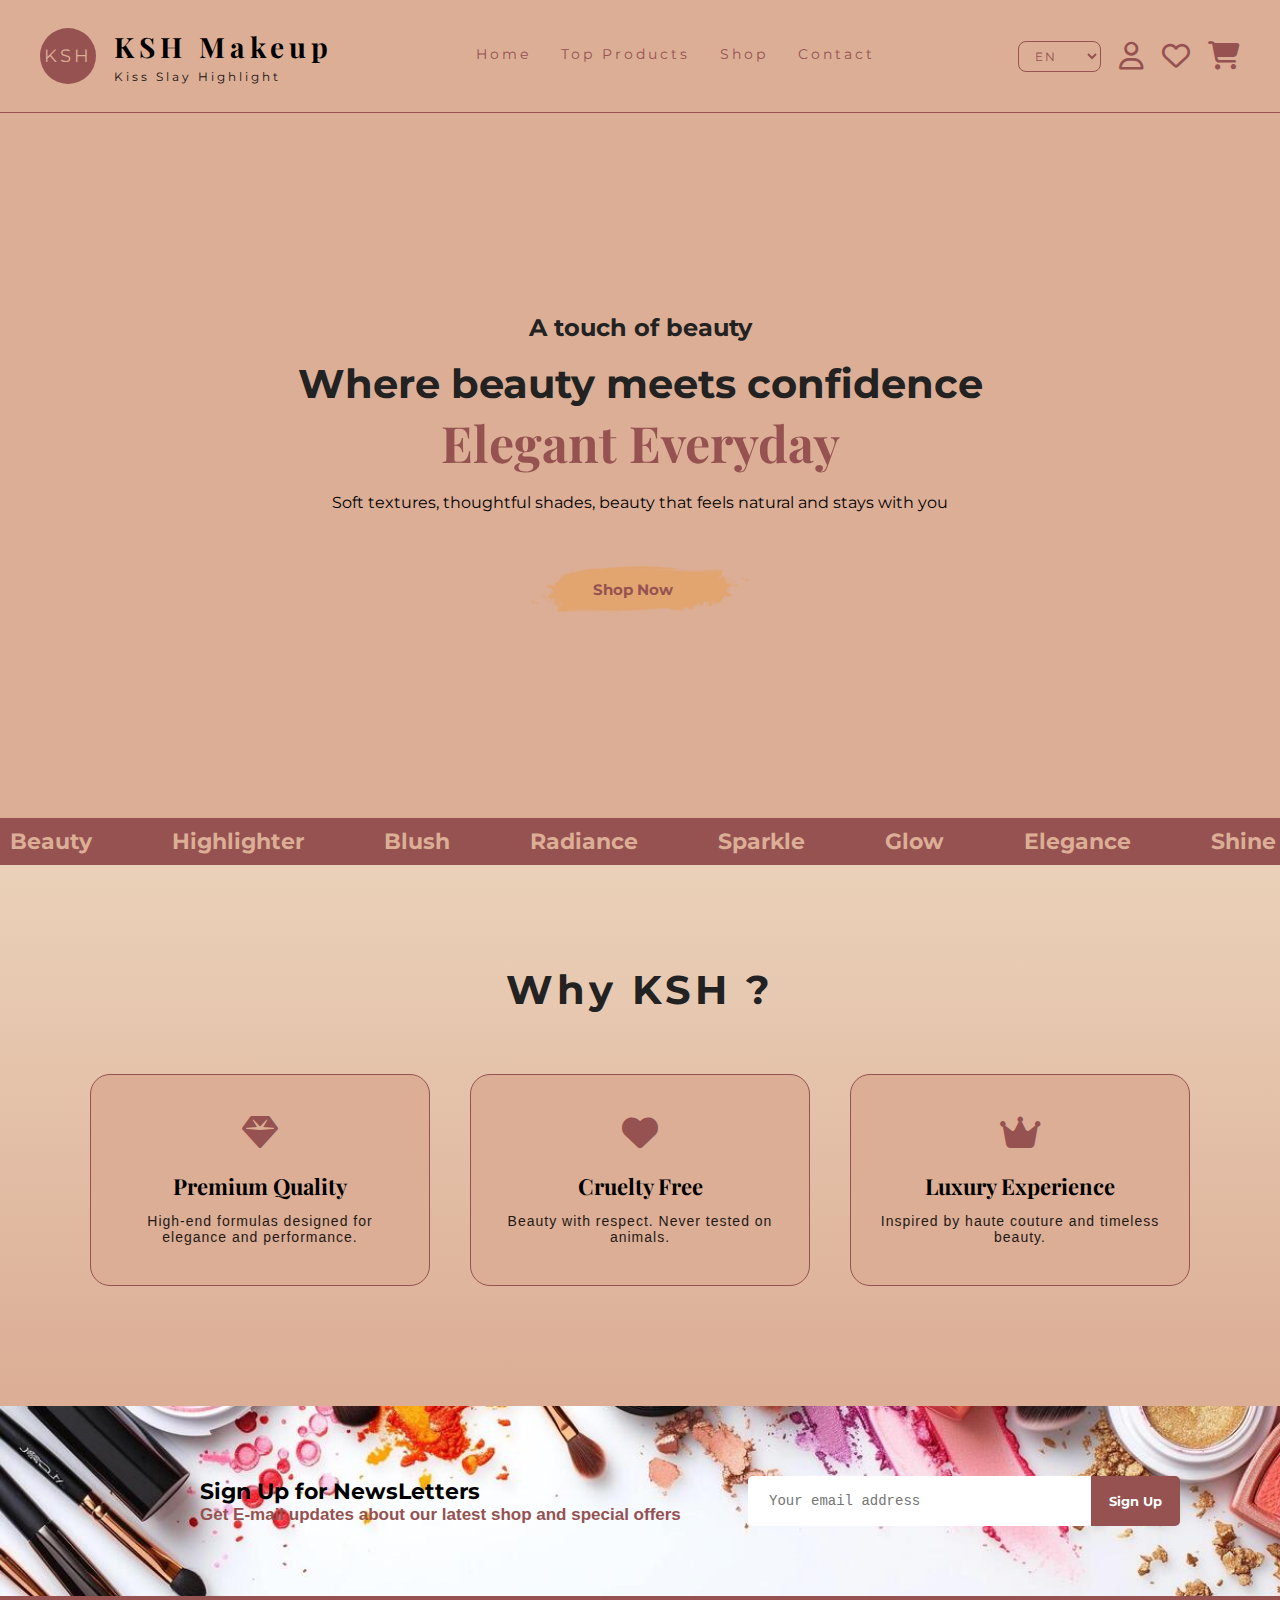
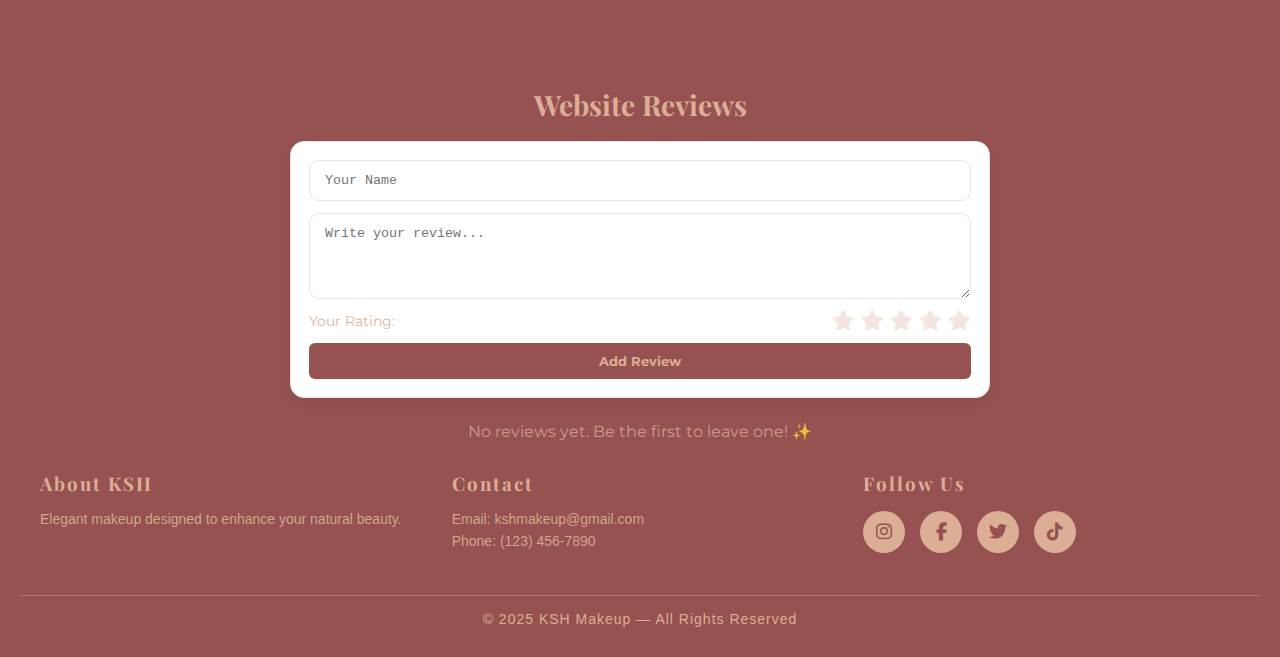
<file: index.html>
<!DOCTYPE html>
<html lang="en">
  <head>
    <meta charset="UTF-8" />
    <meta name="viewport" content="width=device-width, initial-scale=1.0" />
    <title>KSH Makeup - Home</title>

    <link
      rel="stylesheet"
      href="https://cdnjs.cloudflare.com/ajax/libs/font-awesome/6.5.0/css/all.min.css"
    />
    <link
      href="https://fonts.googleapis.com/css2?family=Playfair+Display:wght@400;600&family=Montserrat:wght@300;400&display=swap"
      rel="stylesheet"
    />
    <link rel="stylesheet" href="./CSS/style.css" />
    <link rel="stylesheet" href="./CSS/navbar.css" />
    <link rel="stylesheet" href="./CSS/footer.css" />
    <link rel="stylesheet" href="./CSS/responsive.css" />

    <link rel="icon" type="image/png" href="./images/icon.png" />
  </head>

  <body>
    <!-- ================= AUTH MODAL ================= -->
    <div id="auth-modal">
      <div class="auth-box">
        <span class="close-btn" onclick="toggleAuth()">x</span>

        <h2 data-i18n="welcome">Welcome to KSH</h2>

        <input type="email" placeholder="Email" />
        <input type="password" placeholder="Password" />

        <button class="auth-btn" onclick="handleLogin()" data-i18n="login">
          Login
        </button>

        <p class="switch">
          <span data-i18n="new_here">New here?</span>
          <span onclick="switchAuth()" data-i18n="create_account"> </span>
        </p>
      </div>
    </div>

    <!-- ================= HEADER ================= -->
    <header>
      <div class="header-center">
        <div class="logo"><a class="logo-link" href="index.html">KSH</a></div>

        <div>
          <h1>KSH Makeup</h1>
          <p>Kiss Slay Highlight</p>
        </div>
      </div>

      <nav class="nav-links">
        <a href="index.html" data-i18n="home">Home</a>
        <a href="top-products.html" class="active" data-i18n="top_products"
          >Top Products</a
        >
        <a href="shop.html" data-i18n="shop">Shop</a>
        <a href="contact.html" data-i18n="contact">Contact</a>
      </nav>

      <div class="burger" onclick="toggleMenu()">
        <span></span>
        <span></span>
        <span></span>
      </div>

      <div class="header-icon">
        <select id="language-select" onchange="changeLanguage()">
          <option value="en">EN</option>
          <option value="fr">FR</option>
          <option value="ar">AR</option>
          <option value="es">ES</option>
          <option value="ko">KO</option>
        </select>

        <i
          id="login-icon"
          class="fa-regular fa-user"
          onclick="toggleAuth()"
        ></i>
        <i
          id="favorites-icon"
          class="fa-regular fa-heart"
          onclick="toggleFavorites()"
          title="Favorites"
        ></i>

        <i
          id="cart-icon"
          class="fa-solid fa-cart-shopping"
          onclick="handleCart(event)"
        ></i>
      </div>
    </header>

    <!-- Slider -->
    <section id="img-slider">
      <div class="slide active">
        <div class="info">
          <h4 class="select-none" data-i18n="hero_subtitle">
            A touch of beauty
          </h4>
          <h2 class="select-none" data-i18n="hero_title">
            Where beauty meets confidence
          </h2>
          <h1 class="select-none" data-i18n="hero_main">Elegant Everyday</h1>
          <br />
          <p class="select-none" data-i18n="hero_desc">
            Soft textures, thoughtful shades, beauty that feels natural and
            stays with you
          </p>
          <br /><br /><br />
          <button
            data-i18n="shop_now"
            onclick="window.location.href='shop.html'"
          >
            Shop Now
          </button>
        </div>
      </div>
    </section>
    <div class="stock-ticker">
      <ul>
        <li><span class="company">Beauty</span></li>
        <li><span class="company">Highlighter</span></li>
        <li><span class="company">Blush</span></li>
        <li><span class="company">Radiance</span></li>
        <li><span class="company">Sparkle</span></li>
        <li><span class="company">Glow</span></li>
        <li><span class="company">Elegance</span></li>
        <li><span class="company">Shine</span></li>
      </ul>

      <ul aria-hidden="true">
        <li><span class="company">Beauty</span></li>
        <li><span class="company">Highlighter</span></li>
        <li><span class="company">Blush</span></li>
        <li><span class="company">Radiance</span></li>
        <li><span class="company">Sparkle</span></li>
        <li><span class="company">Glow</span></li>
        <li><span class="company">Elegance</span></li>
        <li><span class="company">Shine</span></li>
      </ul>
    </div>

    <!-- Why KSH -->
    <section class="why-ksh reveal">
      <h2 data-i18n="why_ksh_title">Why KSH ?</h2>
      <div class="why-grid">
        <div class="why-card reveal reveal-left">
          <i class="fa-solid fa-gem"></i>
          <h3 data-i18n="premium_quality">Premium Quality</h3>
          <p data-i18n="premium_quality_desc">
            High-end formulas designed for elegance and performance.
          </p>
        </div>
        <div class="why-card reveal">
          <i class="fa-solid fa-heart"></i>
          <h3 data-i18n="cruelty_free">Cruelty Free</h3>
          <p data-i18n="cruelty_free_desc">
            Beauty with respect. Never tested on animals.
          </p>
        </div>
        <div class="why-card reveal reveal-right">
          <i class="fa-solid fa-crown"></i>
          <h3 data-i18n="luxury_experience">Luxury Experience</h3>
          <p data-i18n="luxury_experience_desc">
            Inspired by haute couture and timeless beauty.
          </p>
        </div>
      </div>
    </section>

    <!-- NewsLetter -->
    <section id="newsletter" class="section-p1 section-m1">
      <div class="newstext">
        <h4 data-i18n="newsletter_title">Sign Up for NewsLetters</h4>
        <p data-i18n="newsletter_desc">
          Get E-mail updates about our latest shop and special offers
        </p>
      </div>
      <form class="form">
        <input type="email" placeholder="Your email address" required />
        <button class="normal" type="submit" data-i18n="newsletter_btn">
          Sign Up
        </button>
      </form>
    </section>

    <!-- ================= FOOTER ================= -->
    <footer>
      <!-- ================= REVIEWS ================= -->
<section id="reviews-section">
  <div class="reviews-container">
    <h2 class="reviews-title">Website Reviews</h2>

    <form id="review-form" class="review-form">
      <input type="text" id="reviewer-name" placeholder="Your Name" required />

      <textarea
        id="review-text"
        rows="4"
        placeholder="Write your review..."
        required
      ></textarea>

      <div class="rating-row">
        <span class="rating-label">Your Rating:</span>

        <div class="stars-input" id="stars-input">
          <i class="fa-solid fa-star" data-value="1"></i>
          <i class="fa-solid fa-star" data-value="2"></i>
          <i class="fa-solid fa-star" data-value="3"></i>
          <i class="fa-solid fa-star" data-value="4"></i>
          <i class="fa-solid fa-star" data-value="5"></i>
        </div>

        <input type="hidden" id="review-rating" value="0" required />
      </div>

      <button type="submit" class="normal">Add Review</button>
    </form>

    <!-- Reviews appear here -->
    <div id="reviews-list" class="reviews-list"></div>
  </div>
</section>
<script>
  /* Reviews feature: add/edit/delete + localStorage */
  (() => {
    const form = document.getElementById("review-form");
    const nameInput = document.getElementById("reviewer-name");
    const textInput = document.getElementById("review-text");
    const ratingInput = document.getElementById("review-rating");
    const starsInput = document.getElementById("stars-input");
    const list = document.getElementById("reviews-list");

    if (!form || !list) return;

    const STORAGE_KEY = "ksh_reviews_v1";
    let reviews = JSON.parse(localStorage.getItem(STORAGE_KEY) || "[]");
    let editingId = null;

    const uid = () =>
      Math.random().toString(16).slice(2) + Date.now().toString(16);

    function save() {
      localStorage.setItem(STORAGE_KEY, JSON.stringify(reviews));
    }

    function escapeHTML(str) {
      return str.replace(/[&<>"']/g, (m) => ({
        "&": "&amp;",
        "<": "&lt;",
        ">": "&gt;",
        '"': "&quot;",
        "'": "&#039;",
      }[m]));
    }

    function renderStars(value) {
      const v = Number(value) || 0;
      let html = "";
      for (let i = 1; i <= 5; i++) {
        html += `<i class="fa-solid fa-star ${i <= v ? "filled" : ""}"></i>`;
      }
      return html;
    }

    function render() {
      list.innerHTML = "";

      if (reviews.length === 0) {
        list.innerHTML = `<p class="reviews-empty">No reviews yet. Be the first to leave one! ✨</p>`;
        return;
      }

      const sorted = [...reviews].sort((a, b) => b.createdAt - a.createdAt);

      sorted.forEach((r) => {
        const card = document.createElement("div");
        card.className = "review-card";
        card.dataset.id = r.id;

        card.innerHTML = `
          <div class="review-header">
            <div class="review-user">
              <span class="review-name">${escapeHTML(r.name)}</span>
              <span class="review-date">${new Date(r.createdAt).toLocaleDateString()}</span>
            </div>

            <div class="review-actions">
              <button class="icon-btn edit-btn" title="Edit review">
                <i class="fa-solid fa-pencil"></i>
              </button>
              <button class="delete-btn" title="Delete review">Delete</button>
            </div>
          </div>

          <div class="review-rating">${renderStars(r.rating)}</div>
          <p class="review-text">${escapeHTML(r.text)}</p>
        `;

        card.querySelector(".edit-btn").addEventListener("click", () => {
          startEdit(r.id);
        });

        card.querySelector(".delete-btn").addEventListener("click", () => {
          deleteReview(r.id);
        });

        list.appendChild(card);
      });
    }

    function setRatingUI(value) {
      const v = Number(value) || 0;
      ratingInput.value = v;

      [...starsInput.querySelectorAll("i")].forEach((star) => {
        const sv = Number(star.dataset.value);
        star.classList.toggle("active", sv <= v);
      });
    }

    function startEdit(id) {
      const r = reviews.find((x) => x.id === id);
      if (!r) return;

      editingId = id;
      nameInput.value = r.name;
      textInput.value = r.text;
      setRatingUI(r.rating);

      form.querySelector("button").textContent = "Update Review";
    }

    function deleteReview(id) {
      if (!confirm("Delete this review?")) return;

      reviews = reviews.filter((r) => r.id !== id);
      save();
      render();
    }

    // Star hover + click
    [...starsInput.querySelectorAll("i")].forEach((star) => {
      star.addEventListener("mouseenter", () => setRatingUI(star.dataset.value));
      star.addEventListener("click", () => setRatingUI(star.dataset.value));
    });

    starsInput.addEventListener("mouseleave", () =>
      setRatingUI(ratingInput.value)
    );

    form.addEventListener("submit", (e) => {
      e.preventDefault();

      const name = nameInput.value.trim();
      const text = textInput.value.trim();
      const rating = Number(ratingInput.value);

      if (!name || !text || rating < 1) {
        alert("Please write a review and select a rating.");
        return;
      }

      if (editingId) {
        const idx = reviews.findIndex((r) => r.id === editingId);
        reviews[idx] = {
          ...reviews[idx],
          name,
          text,
          rating,
          updatedAt: Date.now(),
        };
        editingId = null;
        form.querySelector("button").textContent = "Add Review";
      } else {
        reviews.push({
          id: uid(),
          name,
          text,
          rating,
          createdAt: Date.now(),
        });
      }

      save();
      form.reset();
      setRatingUI(0);
      render();
    });

    // init
    render();
    setRatingUI(0);
  })();
</script>
      <div class="footer-container">
        <div class="footer-box">
          <h3 data-i18n="about">About KSH</h3>
          <p data-i18n="about_text">
            Elegant makeup designed to enhance your natural beauty.
          </p>
        </div>

        <div class="footer-box">
          <h3 data-i18n="contact">Contact</h3>
          <p>Email: kshmakeup@gmail.com</p>
          <p>Phone: (123) 456-7890</p>
        </div>

        <div class="footer-box">
          <h3 data-i18n="follow">Follow Us</h3>
          <div class="social-icons">
            <a href="#"><i class="fab fa-instagram"></i></a>
            <a href="#"><i class="fab fa-facebook-f"></i></a>
            <a href="#"><i class="fab fa-twitter"></i></a>
            <a href="#"><i class="fab fa-tiktok"></i></a>
          </div>
        </div>
      </div>

      <div class="footer-bottom">© 2025 KSH Makeup — All Rights Reserved</div>
    </footer>
<button id="scrollTopBtn" title="Go to top"><i class="fa-solid fa-arrow-up"></i></button>

    <script src="script.js"></script>
  </body>
</html>
</file>
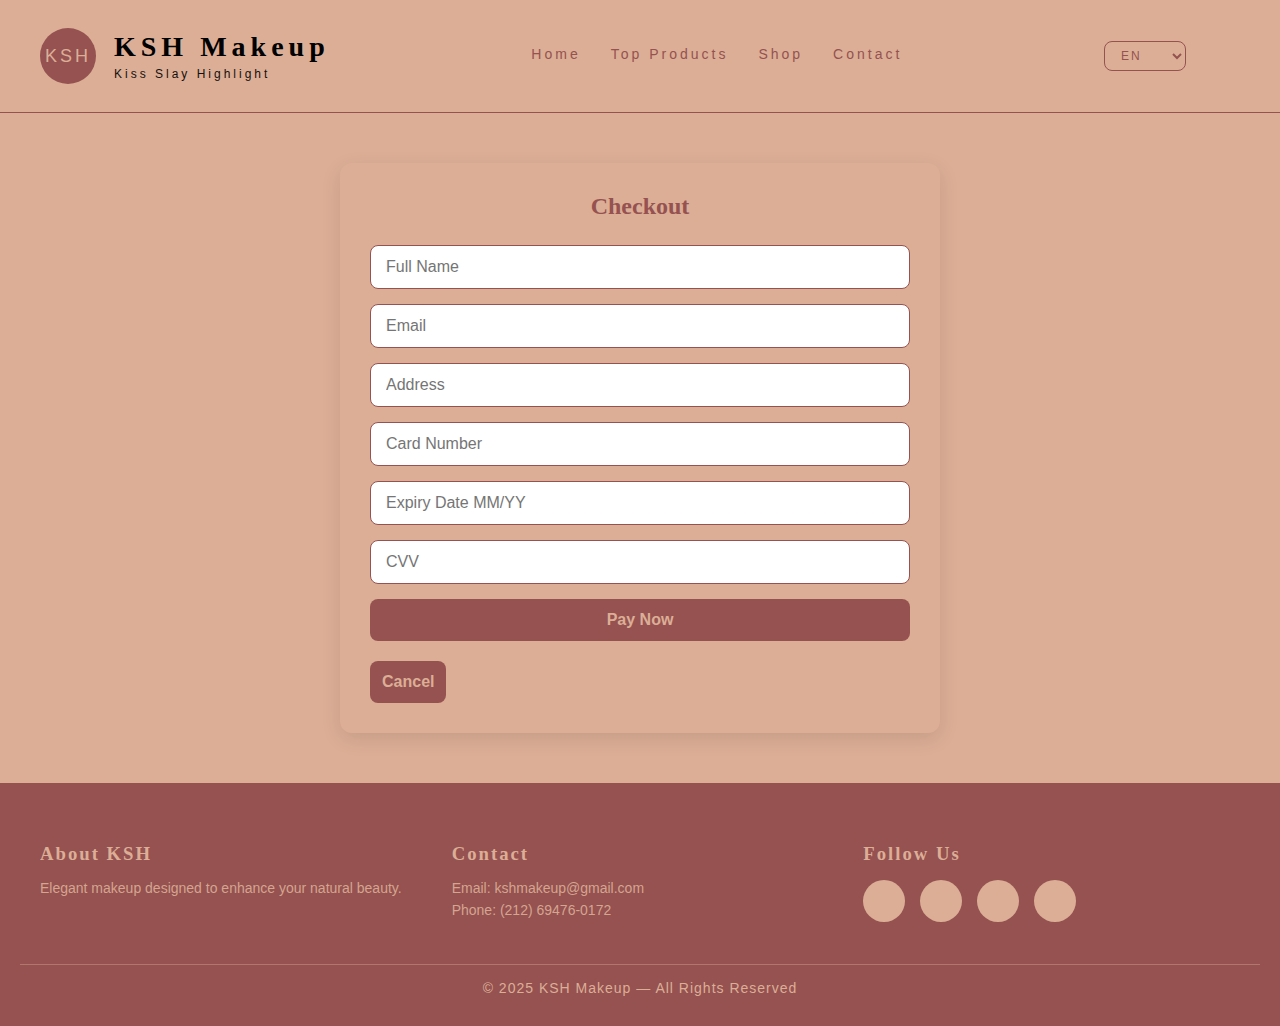
<file: checkout.html>
<!DOCTYPE html>
<html lang="en">
<head>
  <meta charset="UTF-8" />
  <meta name="viewport" content="width=device-width, initial-scale=1.0" />
  <title>Checkout - KSH Makeup</title>

  <link rel="stylesheet" href="./CSS/style.css" />
<link rel="stylesheet" href="./CSS/checkout.css" />
  <link rel="stylesheet" href="./CSS/navbar.css" />
  <link rel="stylesheet" href="./CSS/footer.css" />
  <link rel="stylesheet" href="./CSS/responsive.css" />
  <link rel="icon" type="image/png" href="./images/icon.png" />
</head>
<body>
 <!-- ================= AUTH MODAL ================= -->
    <div id="auth-modal">
      <div class="auth-box">
        <span class="close-btn" onclick="toggleAuth()">x</span>

        <h2 data-i18n="welcome">Welcome to KSH</h2>

        <input type="email" placeholder="Email" />
        <input type="password" placeholder="Password" />

        <button class="auth-btn" onclick="handleLogin()" data-i18n="login">
          Login
        </button>

        <p class="switch">
          <span data-i18n="new_here">New here?</span>
          <span onclick="switchAuth()" data-i18n="create_account">
            Create an account
          </span>
        </p>
      </div>
    </div>

    <!-- ================= HEADER ================= -->
    <header>
      <div class="header-center">
        <div class="logo"><a class="logo-link" href="index.html">KSH</a></div>

        <div>
          <h1>KSH Makeup</h1>
          <p>Kiss Slay Highlight</p>
        </div>
      </div>

      <nav class="nav-links">
        <a href="index.html" data-i18n="home">Home</a>
        <a href="top-products.html" class="active" data-i18n="top_products"
          >Top Products</a
        >
        <a href="shop.html" data-i18n="shop">Shop</a>
        <a href="contact.html" data-i18n="contact">Contact</a>
      </nav>

      <div class="burger" onclick="toggleMenu()">
        <span></span>
        <span></span>
        <span></span>
      </div>

      <div class="header-icon">
        <select id="language-select" onchange="changeLanguage()">
          <option value="en">EN</option>
          <option value="fr">FR</option>
          <option value="ar">AR</option>
          <option value="es">ES</option>
          <option value="ko">KO</option>
        </select>

        <i
          id="login-icon"
          class="fa-regular fa-user"
          onclick="toggleAuth()"
        ></i>
        <i
          id="favorites-icon"
          class="fa-regular fa-heart"
          onclick="toggleFavorites()"
          title="Favorites"
        ></i>

        <i
          id="cart-icon"
          class="fa-solid fa-cart-shopping"
          onclick="handleCart(event)"
        >
        </i>
      </div>
    </header>

    <!-- ================= CART ================= -->
    <div id="cart">
      <ul id="cart-items"></ul>
      <p id="total-label">Total: $0.00</p>
      <button id="checkout-btn" onclick="checkout()" data-i18n="checkout">
        Checkout
      </button>
    </div>
    <!-- FAVORITES -->
<div id="favorites" class="hidden">
  <ul id="favorites-items"></ul>
</div>
  <!-- Checkout Form -->
  <main class="checkout-container" style="max-width:600px; margin:50px auto;">
    <h2>Checkout</h2>

    <form id="checkout-form" class="form">
      <input type="text" id="name" placeholder="Full Name" required />
      <input type="email" id="email" placeholder="Email" required />
      <input type="text" id="address" placeholder="Address" required />
      <input type="text" id="card" placeholder="Card Number" required />
      <input type="text" id="expiry" placeholder="Expiry Date MM/YY" required />
      <input type="text" id="cvv" placeholder="CVV" required />
      <button type="submit" class="normal">Pay Now</button>
    </form>

    <button id="cancel-btn" class="normal">Cancel</button>
  </main>
 <!-- ================= FOOTER ================= -->
    <footer>
      <div class="footer-container">
        <div class="footer-box">
          <h3 data-i18n="about">About KSH</h3>
          <p data-i18n="about_text">
            Elegant makeup designed to enhance your natural beauty.
          </p>
        </div>

        <div class="footer-box">
          <h3 data-i18n="contact">Contact</h3>
          <p>Email: kshmakeup@gmail.com</p>
          <p>Phone: (212) 69476-0172</p>
        </div>

        <div class="footer-box">
          <h3 data-i18n="follow">Follow Us</h3>
          <div class="social-icons">
            <a href="#"><i class="fab fa-instagram"></i></a>
            <a href="#"><i class="fab fa-facebook-f"></i></a>
            <a href="#"><i class="fab fa-twitter"></i></a>
            <a href="#"><i class="fab fa-tiktok"></i></a>
          </div>
        </div>
      </div>

      <div class="footer-bottom">© 2025 KSH Makeup — All Rights Reserved</div>
    </footer>
<script src="script.js"></script>
<script src="script2.js"></script>
  <!-- JS for checkout -->
  <script>
    document.getElementById('checkout-form').addEventListener('submit', function(e){
      e.preventDefault();
      alert("Your delivery 🚚 is on the way !");
      // Optionally clear the cart
      localStorage.removeItem('cart');
      window.location.href = "shop.html";
    });

    document.getElementById('cancel-btn').addEventListener('click', function(){
      window.location.href = "shop.html";
    });
  </script>
</body>
</html>
</file>
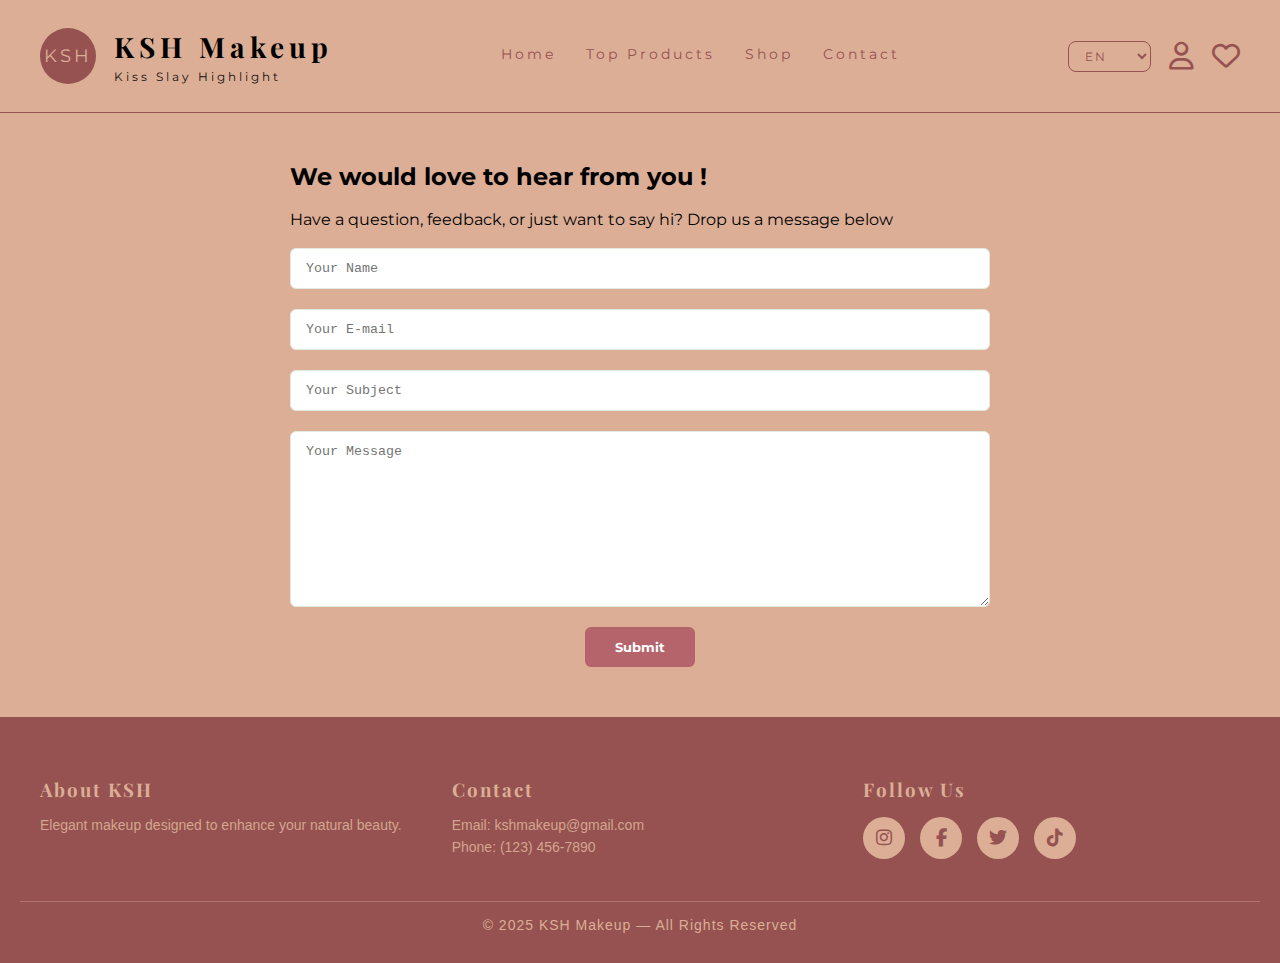
<file: contact.html>
<!DOCTYPE html>
<html lang="en">
  <head>
    <meta charset="UTF-8" />
    <meta name="viewport" content="width=device-width, initial-scale=1.0" />
    <title>KSH Makeup - Contact</title>

    <link
      rel="stylesheet"
      href="https://cdnjs.cloudflare.com/ajax/libs/font-awesome/6.5.0/css/all.min.css"
    />
    <link
      href="https://fonts.googleapis.com/css2?family=Playfair+Display:wght@400;600&family=Montserrat:wght@300;400&display=swap"
      rel="stylesheet"
    />
    <link rel="stylesheet" href="./CSS/style.css" />
    <link rel="stylesheet" href="./CSS/footer.css" />
    <link rel="stylesheet" href="./CSS/navbar.css" />
    <link rel="stylesheet" href="./CSS/contact.css" />
    <link rel="stylesheet" href="./CSS/responsive.css" />

    <link rel="icon" type="image/png" href="./images/icon.png" />
  </head>

  <body>
    <div id="auth-modal">
      <div class="auth-box">
        <span class="close-btn" onclick="toggleAuth()">x</span>

        <h2 data-i18n="welcome">Welcome to KSH</h2>

        <input type="email" placeholder="Email" />
        <input type="password" placeholder="Password" />

        <button class="auth-btn" onclick="handleLogin()" data-i18n="login">
          Login
        </button>

        <p class="switch">
          <span data-i18n="new_here">New here?</span>
          <span onclick="switchAuth()" data-i18n="create_account">
            Create an account
          </span>
        </p>
      </div>
    </div>

    <!-- ================= HEADER ================= -->
    <header>
      <div class="header-center">
        <div class="logo"><a class="logo-link" href="index.html">KSH</a></div>
        <div>
          <h1>KSH Makeup</h1>
          <p>Kiss Slay Highlight</p>
        </div>
      </div>

      <nav class="nav-links">
        <a href="index.html" data-i18n="home">Home</a>
        <a href="top-products.html" class="active" data-i18n="top_products"
          >Top Products</a
        >
        <a href="shop.html" data-i18n="shop">Shop</a>
        <a href="contact.html" data-i18n="contact">Contact</a>
      </nav>
      <div class="burger" onclick="toggleMenu()">
        <span></span>
        <span></span>
        <span></span>
      </div>

      <div class="header-icon">
        <select id="language-select" onchange="changeLanguage()">
          <option value="en">EN</option>
          <option value="fr">FR</option>
          <option value="ar">AR</option>
          <option value="es">ES</option>
          <option value="ko">KO</option>
        </select>

        <i
          id="login-icon"
          class="fa-regular fa-user"
          onclick="toggleAuth()"
        ></i>
        <i
          id="favorites-icon"
          class="fa-regular fa-heart"
          onclick="toggleFavorites()"
          title="Favorites"
        ></i>
      </div>
    </header>

    <section id="form-details">
      <form action="" id="myform">
        <br />
        <h2>We would love to hear from you !</h2>
        <br />
        <p>
          Have a question, feedback, or just want to say hi? Drop us a message
          below
        </p>
        <br />
        <input type="text" placeholder="Your Name" required />
        <input type="text" placeholder="Your E-mail" required />
        <input type="text" placeholder="Your Subject" required />
        <textarea
          name=""
          id=""
          cols="30"
          rows="10"
          placeholder="Your Message"
          required
        ></textarea>
        <button class="normal">Submit</button>
      </form>
    </section>

    <!-- ================= FOOTER ================= -->
    <footer>
      <div class="footer-container">
        <div class="footer-box">
          <h3 data-i18n="about">About KSH</h3>
          <p data-i18n="about_text">
            Elegant makeup designed to enhance your natural beauty.
          </p>
        </div>

        <div class="footer-box">
          <h3 data-i18n="contact">Contact</h3>
          <p>Email: kshmakeup@gmail.com</p>
          <p>Phone: (123) 456-7890</p>
        </div>

        <div class="footer-box">
          <h3 data-i18n="follow">Follow Us</h3>
          <div class="social-icons">
            <a href="#"><i class="fab fa-instagram"></i></a>
            <a href="#"><i class="fab fa-facebook-f"></i></a>
            <a href="#"><i class="fab fa-twitter"></i></a>
            <a href="#"><i class="fab fa-tiktok"></i></a>
          </div>
        </div>
      </div>

      <div class="footer-bottom">© 2025 KSH Makeup — All Rights Reserved</div>
    </footer>

    <script src="script.js"></script>
  </body>
</html>
</file>
<file: CSS/style.css>
body {
  font-family: "Poppins", Arial, sans-serif;
  margin: 0;
  padding: 0;
  background-color: #dcae96;
  color: #000000;
}
* {
  margin: 0;
  padding: 0;
  box-sizing: border-box;
}
#img-slider {
  margin-top: -55px;
  height: 90vh;
  width: 100%;
  display: flex;
  justify-content: center;
  align-items: center;
  position: relative;
  overflow: hidden;
}

.select-none {
  text-align: center;
}

#img-slider .slide .info h4 {
  padding-bottom: 15px;
  font-size: 1.5rem;
  color: #222;
  font-family: "Montserrat", sans-serif;
}
#img-slider .slide .info h2 {
  font-size: 40px;
  font-family: "Montserrat", sans-serif;

  line-height: 3.375rem;
  color: #222;
}
#img-slider .slide .info h1 {
  font-family: "Playfair Display", serif;
  font-size: 3.125rem;
  line-height: 4rem;
  color: #955251;
}
#img-slider .slide .info p {
  font-family: "Montserrat", sans-serif;
}
#img-slider .slide .info button {
  background: url(../images/button.png) no-repeat center center;
  background-size: contain;
  background-color: transparent;
  color: #955251;
  font-weight: 700;
  border: 0;
  padding: 14px 80px 14px 65px;
  font-size: 15px;
  display: flex;
  justify-content: center;
  align-items: center;
  margin: auto;
  font-family: "Montserrat", sans-serif;
}

#img-slider .slide .info button a {
  text-decoration: none;
  color: #955251;
  cursor: pointer;
}
/* ===== SEARCH BAR ===== */
.search-container {
  max-width: 400px;
  position: relative;
  margin: auto;
}
.search-box {
  display: flex;
  align-items: center;
  background: #955251;
  border: 1px solid #955251;
  padding: 10px 15px;
  border-radius: 25px;
}

.search-box input {
  color: #ffff;
  border: none;
  outline: none;
  width: 100%;
  margin-left: 10px;
  font-size: 14px;
  background-color: #955251;
}
.search-box input::placeholder {
  color: #dcae96;
}

.search-history {
  list-style: none;
  background: #955251;
  border-radius: 10px;
  margin-top: 5px;
  padding: 5px 0;
  box-shadow: 0 4px 10px rgba(0, 0, 0, 0.1);
  display: none;
  position: absolute;
  width: 100%;
  z-index: 10;
}

.search-history li {
  display: flex;
  justify-content: space-between;
  padding: 8px 15px;
  cursor: pointer;
  background-color: #955251;
  border-radius: 20px;
}

.search-history li:hover {
  background: #955251;
}

.search-history span {
  color: #dcae96;
  cursor: pointer;
}
/* PRODUCTS */
button {
  background-color: #955251;
  color: #dcae96;
  border: none;
  padding: 10px 18px;
  cursor: pointer;
  border-radius: 6px;
  font-family: "Montserrat", sans-serif;
  font-weight: bold;
}
button:hover {
  background-color: #000000;
}

/* CART */
#cart {
  position: fixed;
  top: calc(100px + env(safe-area-inset-top));
  right: 20px;
  background: #dcae96;
  border: 1px solid #955251;
  padding: 15px;
  width: 320px;
  border-radius: 10px;
  z-index: 2000;
  opacity: 1;
  transform: translateY(0);
  transition: opacity 0.35s ease, transform 0.35s ease;
}
#user-name {
  color: #955251;
  background-color: #dcae96;
  border: 1px solid #955251;
  padding: 10px;
  border-radius: 10px;
  font-weight: 600;
  font-family: "Montserrat", sans-serif;
}

#cart.hidden {
  opacity: 0;
  transform: translateY(-25px);
  pointer-events: none;
}

#cart-items li {
  display: flex;
  align-items: center;
  justify-content: space-between;
  margin: 10px 0;
}
.item-text {
  flex: 1;
}

.item-actions {
  display: flex;
  gap: 8px; 
}
.remove-btn {
  background: #000000;
  color: #fff;
  border: none;
  padding: 4px 10px;
  cursor: pointer;
  border-radius: 5px;
  margin-left: 10px;
   width: 32px;
  height: 28px;
  display: flex;
  align-items: center;
  justify-content: center;

}
.remove-btn:hover {
  opacity: 0.85;
}
#checkout-btn {
  margin-top: 15px;
}
.qty-btn {
  background: #000000;
  color: #fff;
  border: none;
  padding: 4px 10px;
  border-radius: 5px;
  cursor: pointer;
   width: 32px;
  height: 28px;
  display: flex;
  align-items: center;
  justify-content: center;

}
.qty-btn:hover {
  opacity: 0.85;
}
/* AUTH MODAL */
#auth-modal {
  position: fixed;
  inset: 0;
  background: rgba(0, 0, 0, 0.45);
  display: none;
  align-items: center;
  justify-content: center;
  z-index: 999;
}

.auth-box {
  background: #dcae96;
  padding: 35px 30px;
  width: 320px;
  border-radius: 14px;
  text-align: center;
  position: relative;
}

.auth-box h2 {
  font-family: "Playfair Display", serif;
  letter-spacing: 3px;
  margin-bottom: 20px;
}

.auth-box input {
  width: 100%;
  padding: 12px;
  margin-bottom: 12px;
  border: 1px solid #955251;
  border-radius: 6px;
  background: transparent;
}

.auth-btn {
  width: 100%;
  padding: 12px;
  background: #955251;
  color: #dcae96;
  border: none;
  letter-spacing: 2px;
  cursor: pointer;
}

.auth-btn:hover {
  background: #000;
}

.switch {
  margin-top: 15px;
  font-size: 13px;
}

.switch span {
  color: #955251;
  cursor: pointer;
  font-weight: 500;
}

.close-btn {
  position: absolute;
  top: 12px;
  right: 15px;
  font-size: 22px;
  cursor: pointer;
}
.header-login-icon {
  font-size: 30px;
  margin-right: 15px;
  color: #955251;
  cursor: pointer;
  transition: 0.3s;
}

.header-login-icon:hover {
  color: #000;
}

/* Language select */
#language-select {
  background: transparent;
  border: 1px solid #955251;
  color: #955251;
  padding: 6px 8px;
  border-radius: 6px;
  font-family: "Montserrat", sans-serif;
  cursor: pointer;
}

.header-icon i {
  font-size: 30px;
  color: #955251;
  cursor: pointer;
  transition: 0.3s ease;
}

/*  TOP PRODUCTS PAGE */

.top-hero {
  text-align: center;
  margin-top: 65px;
  margin-bottom: 65px;
}

.top-hero h2 {
  font-family: "Playfair Display", serif;
  font-size: 42px;
  letter-spacing: 5px;
  margin-bottom: 10px;
}

.top-hero p {
  font-family: "Montserrat", sans-serif;
  letter-spacing: 3px;
}
.top-products {
  max-width: 1200px;
  margin: 40px auto 80px;
  padding: 0 20px;
  display: grid;
  grid-template-columns: repeat(auto-fit, minmax(280px, 1fr));
  gap: 30px;
}

.top-card {
  background: #dcae96;
  border: 1px solid #955251;
  border-radius: 16px;
  padding: 25px;
  text-align: center;
  position: relative;
  transition: transform 0.4s ease;
}

.top-card:hover {
  transform: translateY(-8px);
}

.top-card img {
  width: 100%;
  border-radius: 14px;
  margin-bottom: 15px;
}

.top-card h3 {
  font-family: "Playfair Display", serif;
  font-size: 22px;
  margin: 10px 0;
}

.top-card .desc {
  font-size: 14px;
  letter-spacing: 1px;
  margin-bottom: 12px;
}

.top-card .price {
  font-size: 18px;
  font-weight: 600;
  margin-bottom: 15px;
}

.top-card button {
  background: #955251;
  color: #dcae96;
  padding: 10px 20px;
  border-radius: 8px;
  border: none;
  cursor: pointer;
}

.top-card button:hover {
  background: #000;
}
/* Badge */
.badge {
  position: absolute;
  top: 15px;
  left: 15px;
  background: #955251;
  color: #dcae96;
  font-size: 11px;
  letter-spacing: 2px;
  padding: 6px 10px;
  border-radius: 20px;
}
#newsletter {
  display: flex;
  justify-content: space-between;
  flex-wrap: wrap;
  align-items: center;
  background: url(../images/banner.jpg) center/cover no-repeat;
  margin-bottom: -50px;
  padding: 70px 100px;
  margin-left: 0;
  margin-right: 0;
}
#newsletter h4 {
  color: #000;
  font-size: 22px;
  font-family: "Montserrat", sans-serif;
  margin-left: 100px;
}
#newsletter p {
  font-size: 17px;
  font-weight: 600;
  color: #955251;
  margin-left: 100px;
}
#newsletter input {
  height: 3.125rem;
  padding: 0 1.25rem;
  font-size: 14px;
  font-family: monospace;
  width: 100%;
  border: 1px solid transparent;
  border-radius: 5px;
  outline: none;
  border-top-right-radius: 0;
  border-bottom-right-radius: 0;
}
#newsletter button {
  background-color: #955251;
  color: white;
  white-space: nowrap;
  height: 3.125rem;
  font-weight: bold;
  border-radius: 5px;
  border-top-left-radius: 0;
  border-bottom-left-radius: 0;
}
#newsletter button:hover {
  background-color: #000000;
  transition: 0.3s ease;
}
#newsletter .form {
  display: flex;
  width: 40%;
}
.why-ksh {
  padding: 100px 20px;
  text-align: center;
  background: linear-gradient(to bottom, #ebd1b9 0%, #dcae96 100%);
}

.why-ksh h2 {
  font-family: "Montserrat", sans-serif;
  color: #222;
  font-size: 40px;
  letter-spacing: 4px;
  margin-bottom: 60px;
}
.why-grid {
  max-width: 1100px;
  margin: auto;
  display: grid;
  grid-template-columns: repeat(auto-fit, minmax(240px, 1fr));
  gap: 40px;
}
.why-card {
  background: #dcae96;
  border: 1px solid #955251;
  border-radius: 20px;
  padding: 40px 25px;
  transition: transform 0.5s ease;
}

.why-card:hover {
  transform: translateY(-10px);
}
.why-card i {
  font-size: 36px;
  color: #955251;
  margin-bottom: 20px;
}

.why-card h3 {
  font-family: "Playfair Display", serif;
  font-size: 22px;
  margin-bottom: 12px;
}
.why-card p {
  font-size: 14px;
  letter-spacing: 1px;
  opacity: 0.85;
}
.stock-ticker {
  font-size: 22px;
  padding: 10px 0;
  overflow: hidden;
  user-select: none;
  --gap: 60px;
  display: flex;
  gap: var(--gap);
  background: #955251;
  margin-top: -50px;
}

.stock-ticker ul {
  list-style: none;
  flex-shrink: 0;
  min-width: 100%;
  display: flex;
  align-items: center;
  gap: var(--gap);
  font-weight: 700;
  color: #dcae96;
  font-family: "Montserrat", sans-serif;

  animation: scroll 18s linear infinite;
}

.stock-ticker .company {
  padding: 0 10px;
  white-space: nowrap;
}

@keyframes scroll {
  to {
    transform: translateX(calc(-100% - var(--gap)));
  }
}
/*Product section*/
.section-p1 {
  margin: 20px;
}
#product1 {
  text-align: center;
}
#product1 .pro-container {
  display: flex;
  justify-content: space-between;
  flex-wrap: wrap;
  transition: box-shadow 0.35s ease, transform 0.35s ease;
}
#product1 .pro:hover {
  box-shadow: 0 10px 30px rgba(0, 0, 0, 0.12);
  transform: translateY(-4px);
}
#product1 .pro-container .pro {
  width: 23%;
  min-width: 250px;
  padding: 10px 12px;
  border: 1px solid #cce7d0;
  border-radius: 25px;
  cursor: pointer;
  box-shadow: 20px 20px 30px rgba(0, 0, 0, 0.02);
  margin: 15px 0;
  transition: all 0.3s linear;
  position: relative;
}
#product1 .pro-container .pro:hover {
  box-shadow: 20px 20px 30px rgba(0, 0, 0, 0.06);
}
#product1 .pro-container .pro img {
  width: 100%;
  border-radius: 20px;
}
#product1 .pro .des {
  text-align: start;
  padding: 10px 0;
}
#product1 .pro .des span {
  color: #606063;
  font-size: 12px;
}
#product1 .pro .des h5 {
  padding-top: 7px;
  color: #1a1a1a;
  font-size: 14px;
}
#product1 .pro .des i {
  font-size: 12px;
  color: #955251;
}
#product1 .pro .des h4 {
  padding-top: 7px;
  font-size: 15px;
  font-weight: 700;
  color: var(--primary-color);
}
#product1 .pro .cart i {
  width: 45px;
  height: 45px;
  line-height: 40px;
  font-size: 20px;
  background-color: #955251;
  border-radius: 50px;
  position: absolute;
  color: #dcae96;
  bottom: 20px;
  right: 15px;
  margin: auto;
  transition: background-color 0.3s ease;
}
#product1 .pro .cart i:hover {
  background-color: #000000;
}
.promo-scroll {
  background-color: #000;
  color: #fff;
  overflow: hidden;
  white-space: nowrap;
  padding: 7px 0;
}
.promo-track {
  display: inline-flex;
  gap: 50px;
  animation: scrollPromo 15s linear infinite;
}

.promo-track span {
  font-size: 12px;
  letter-spacing: 1px;
  font-family: "Montserrat", sans-serif;
}
@keyframes scrollPromo {
  0% {
    transform: translateX(0);
  }
  100% {
    transform: translateX(-50%);
  }
}
@media (max-width: 768px) {
  .promo-track span {
    font-size: 12px;
  }
}
.pro {
  position: relative;
}

.favorite-heart {
  position: absolute;
  top: 10px;
  right: 10px;
  color: #955251;
  font-size: 25px;
  margin-right: 8px;
  cursor: pointer;
  transition: transform 0.2s;
}

.favorite-heart:hover {
  transform: scale(1.2);
}
#favorites {
  position: absolute;
  top: 100px;
  right: 20px;
  width: 300px;
  max-height: 400px;
  background-color: #dcae96;
  border: 1px solid #955251;
  border-radius: 10px;
  padding: 15px;
  overflow-y: auto;
  box-shadow: 0 5px 15px rgba(0, 0, 0, 0.2);
  z-index: 1000;
  opacity: 0;
  transform: translateY(-10px);
  transition: all 0.3s ease;
  pointer-events: none;
}
#favorites:not(.hidden) {
  opacity: 1;
  transform: translateY(0);
  pointer-events: auto;
}
#favorites ul {
  list-style: none;
  padding: 0;
  margin: 0;
}

#favorites li {
  display: flex;
  justify-content: space-between;
  align-items: center;
  margin-bottom: 10px;
}

#favorites button {
  background: #000000;
  color: #fff;
  border: none;
  padding: 4px 10px;
  cursor: pointer;
  border-radius: 5px;
  cursor: pointer;
}
#graph-title {
  font-family:'Montserrat', sans-serif;
  color: #000;
  margin-bottom: 15px;
  letter-spacing: 2px;
}

/* Espace Admin */
#admin-panel {
  margin: 60px auto;
  max-width: 650px;
  background: #fff;
  padding: 30px;
  border-radius: 18px;
  box-shadow: 0 10px 30px rgba(0,0,0,0.08);
}

.admin-table {
  width: 100%;
  border-collapse: collapse;
}

.admin-table th {
  text-align: left;
  padding-bottom: 15px;
  font-weight: 600;
  color: #955251;
}

.admin-table td {
  padding: 12px 0;
  vertical-align: middle;
}
.admin-product {
  display: flex;
  flex-direction: column;
}

.admin-product span {
  font-size: 14px;
  color: #555;
}


.admin-table th,
.admin-table td {
  padding: 12px 16px;
  font-family: 'Montserrat', sans-serif;
}

.admin-table td:nth-child(2),
.admin-table td:nth-child(3) {
  text-align: center;
}
.admin-actions {
  display: flex;
  gap: 10px;
}
#admin-panel {
  display: none;
}

#admin-panel:not(.hidden) {
  display: block;
}
#admin-title {
  text-align: center;
  font-size: 25px;
  margin-bottom: 40px;
  font-family: 'Montserrat', sans-serif;
  text-decoration: underline;

} 
/* ================= REVIEWS ================= */
#reviews-section {
  margin: 30px;
  display: flex;
  justify-content: center;
  font-family: "Montserrat", sans-serif;
}

.reviews-container {
  width: 70%;
  max-width: 700px;
}

.reviews-title {
  font-family: "Playfair Display", serif;
  font-size: 28px;
  text-align: center;
  margin-bottom: 18px;
}

.review-form {
  display: flex;
  flex-direction: column;
  gap: 12px;
  padding: 18px;
  border: 1px solid #e2e9e1;
  border-radius: 14px;
  background: #fff;
  box-shadow: 0 6px 16px rgba(0, 0, 0, 0.05);
  margin-bottom: 24px;
}

.review-form input,
.review-form textarea {
  font-family: monospace;
  width: 100%;
  padding: 12px 15px;
  outline: none;
  border: 1px solid #e2e9e1;
  border-radius: 10px;
}

.rating-row {
  display: flex;
  align-items: center;
  justify-content: space-between;
  gap: 12px;
  flex-wrap: wrap;
}

.rating-label {
  font-size: 14px;
  opacity: 0.9;
}

.stars-input {
  display: inline-flex;
  gap: 6px;
  cursor: pointer;
}

.stars-input i {
  font-size: 20px;
  opacity: 0.3;
  transition: 0.2s ease;
}

.stars-input i.active {
  opacity: 1;
}

.reviews-list {
  display: flex;
  flex-direction: column;
  gap: 16px;
}

.reviews-empty {
  text-align: center;
  opacity: 0.8;
}

.review-card {
  border: 1px solid #e2e9e1;
  border-radius: 16px;
  padding: 16px 16px 14px;
  background: #fff;
  box-shadow: 0 6px 16px rgba(0, 0, 0, 0.04);
}

.review-header {
  display: flex;
  align-items: center;
  justify-content: space-between;
  gap: 12px;
}

.review-user {
  display: flex;
  flex-direction: column;
  gap: 2px;
}

.review-name {
  font-weight: 600;
}

.review-date {
  font-size: 12px;
  opacity: 0.7;
}

.review-actions {
  display: flex;
  align-items: center;
  gap: 10px;
}

.icon-btn {
  width: 36px;
  height: 36px;
  border-radius: 12px;
  border: 1px solid #e2e9e1;
  background: #fff;
  display: grid;
  place-items: center;
  cursor: pointer;
  transition: 0.2s ease;
}

.icon-btn:hover {
  transform: translateY(-1px);
}

.icon-btn i {
  font-size: 14px;
}

.delete-btn {
  border: none;
  border-radius: 12px;
  padding: 10px 14px;
  background: #b6646c;
  color: #fff;
  cursor: pointer;
  transition: 0.2s ease;
}

.delete-btn:hover {
  background: #955251;
}

.review-rating {
  margin: 10px 0 8px;
  display: flex;
  gap: 6px;
}

.review-rating i {
  font-size: 16px;
  opacity: 0.25;
}

.review-rating i.filled {
  opacity: 1;
}

.review-text {
  line-height: 1.5;
  margin: 0;
}

@media (max-width: 768px) {
  .reviews-container {
    width: 100%;
  }

  .review-header {
    align-items: flex-start;
    flex-direction: column;
  }

  .review-actions {
    width: 100%;
    justify-content: flex-end;
  }
}


#scrollTopBtn {
  position: fixed;
  bottom: 30px;
  right: 30px;
  z-index: 999;
  background-color: #955251;
  color: #fff;
  border: none;
  padding: 12px 15px;
  width: 60px;
  height: 60px;
  border-radius: 50%;
  cursor: pointer;
  opacity: 0;
  visibility: hidden;
  transition: opacity 0.4s ease, transform 0.4s ease;
  transform: translateY(20px);

}
#scrollTopBtn i {
  font-size: 25px;
  color: #ffff;
}

#scrollTopBtn.show {
  opacity: 1;
  visibility: visible;
  transform: translateY(0);
}

#scrollTopBtn:hover {
  background-color: #7d3f3e;
}

.chart-box canvas {
  width: 280px !important;   
  height: 280px !important; 
  margin: auto;
  display: block;
}
.chart-box {
  margin-top: 30px;
  padding: 18px;
  border: 1px solid #955251;
  border-radius: 18px;
  background: #fff;
  text-align: center;
  max-width: 360px;    
  margin-left: auto;
  margin-right: auto;
}
</file>
<file: CSS/navbar.css>
/* ================= HEADER ================= */
header {
  display: flex;
  align-items: center;
  justify-content: space-between;
  padding: 28px 40px;
  border-bottom: 1.5px solid #955251;
  position: sticky;
  top: 0;
  background: #dcae96;
  z-index: 1000;
}

/* Center logo + title */
.header-center {
  display: flex;
  align-items: center;
  gap: 18px;
}

/* Logo */
.logo {
  width: 56px;
  height: 56px;
  border-radius: 50%;
  background: #955251;
  display: flex;
  align-items: center;
  justify-content: center;
}

.logo-link {
  text-decoration: none;
  color: #dcae96;
  font-family: "Montserrat", sans-serif;
  font-size: 18px;
  letter-spacing: 3px;
}

/* Title */
header h1 {
  font-family: "Playfair Display", serif;
  font-size: 28px;
  letter-spacing: 5px;
  margin: 0;
}

header p {
  font-family: "Montserrat", sans-serif;
  font-size: 12px;
  letter-spacing: 3px;
  margin-top: 4px;
  opacity: 0.9;
}

/* ================= NAV ================= */
.nav-links {
  display: flex;
  gap: 30px;
}

.nav-links a {
  position: relative;
  text-decoration: none;
  font-family: "Montserrat", sans-serif;
  font-size: 14px;
  letter-spacing: 3px;
  color: #955251;
  padding-bottom: 4px;
  transition: color 0.3s ease;
}

.nav-links a::after {
  content: "";
  position: absolute;
  left: 0;
  bottom: 0;
  width: 0%;
  height: 1.5px;
  background: #955251;
  transition: width 0.3s ease;
}

.nav-links a:hover {
  color: #000;
}

.nav-links a:hover::after {
  width: 100%;
}

/* ================= ICONS ================= */
.header-icon {
  display: flex;
  align-items: center;
  gap: 18px;
}

.header-icon i {
  font-size: 28px;
  color: #955251;
  cursor: pointer;
  transition: all 0.3s ease;
}

.header-icon i:hover {
  color: #000;
  transform: scale(1.1);
}

/* Language select */
#language-select {
  background: transparent;
  border: 1px solid #955251;
  border-radius: 8px;
  padding: 6px 26px 6px 12px;
  font-family: "Montserrat", sans-serif;
  font-size: 12px;
  letter-spacing: 2px;
  color: #955251;
  cursor: pointer;
}

#language-select:hover {
  background: #955251;
  color: #dcae96;
}

/* ================= BURGER ================= */
.burger {
  display: none;
  flex-direction: column;
  gap: 6px;
  cursor: pointer;
}

.burger span {
  width: 26px;
  height: 2px;
  background: #955251;
  transition: 0.3s;
}

/* ================= RESPONSIVE ================= */
@media (max-width: 768px) {
  header {
    flex-direction: column;
    padding: 20px;
  }

  .header-center {
    flex-direction: column;
    text-align: center;
  }

  header h1 {
    font-size: 24px;
    letter-spacing: 3px;
  }

  header p {
    font-size: 11px;
    letter-spacing: 2px;
  }

  .burger {
    display: flex;
    margin-top: 15px;
  }

  .nav-links {
    display: none;
    flex-direction: column;
    gap: 18px;
    margin-top: 20px;
    text-align: center;
  }

  .nav-links.active {
    display: flex;
  }

  .header-icon {
    margin-top: 20px;
    justify-content: center;
  }
}

@media (max-width: 480px) {
  .logo {
    width: 48px;
    height: 48px;
  }

  header h1 {
    font-size: 20px;
  }
}
</file>
<file: CSS/footer.css>
/* FOOTER */
footer {
  background: #955251;
  color: #dcae96;
  padding: 60px 20px 30px;
  margin-top: 50px;
}

.footer-container {
  max-width: 1200px;
  margin: auto;
  display: grid;
  grid-template-columns: repeat(auto-fit, minmax(240px, 1fr));
  gap: 35px;
}

.footer-box h3 {
  margin-bottom: 15px;
  letter-spacing: 2px;
  font-family: "Playfair Display", serif;
}

.footer-box p {
  margin: 6px 0;
  font-size: 14px;
  opacity: 0.9;
}

/* Social icons */
.social-icons {
  display: flex;
  gap: 15px;
  margin-top: 15px;
}

.social-icons a {
  width: 42px;
  height: 42px;
  border-radius: 50%;
  background: #dcae96;
  color: #955251;
  display: flex;
  align-items: center;
  justify-content: center;
  font-size: 18px;
  transition: all 0.3s ease;
  text-decoration: none;
}

.social-icons a:hover {
  background: #000;
  color: #dcae96;
  transform: translateY(-4px);
}

/* Bottom */
.footer-bottom {
  text-align: center;
  margin-top: 40px;
  border-top: 1px solid rgba(220, 174, 150, 0.4);
  padding-top: 15px;
  font-size: 14px;
  letter-spacing: 1px;
}
@media (max-width: 768px) {
  footer {
    padding: 40px 15px 25px;
    text-align: center;
  }

  .social-icons {
    justify-content: center;
  }

  .footer-box h3 {
    font-size: 18px;
  }

  .footer-bottom {
    font-size: 12px;
  }
}
</file>
<file: CSS/responsive.css>
@media (max-width: 768px) {
  #newsletter {
    padding: 40px;
  }
  #newsletter .form {
    width: 70%;
  }
  .why-ksh h2 {
    font-size: 30px;
  }
  /* SLIDER */
  #img-slider {
    height: 70vh;
    margin-top: -30px;
    padding: 0 15px;
  }

  #img-slider .slide .info h1 {
    font-size: 2rem;
    line-height: 2.5rem;
  }

  #img-slider .slide .info h2 {
    font-size: 26px;
    line-height: 2rem;
  }

  #img-slider .slide .info h4 {
    font-size: 1.1rem;
  }

  /* PRODUCTS */

  /* CART */
  #cart {
    right: 10px;
    width: 90%;
    max-width: 300px;
  }

  /* AUTH MODAL */
  .auth-box {
    width: 90%;
    padding: 25px 20px;
  }

  /* NEWSLETTER */
  #newsletter {
    flex-direction: column;
    padding: 30px 20px;
    text-align: center;
  }

  #newsletter h4,
  #newsletter p {
    margin-left: 0;
  }

  #newsletter .form {
    width: 100%;
    margin-top: 20px;
  }

  /* WHY KSH */
  .why-ksh {
    padding: 60px 15px;
  }

  .why-ksh h2 {
    font-size: 28px;
    margin-bottom: 40px;
  }
}
@media (max-width: 1024px) {

  #newsletter {
    padding: 40px 40px;
  }

  #newsletter .form {
    width: 60%;
  }

  .top-hero h2 {
    font-size: 34px;
  }
}
/*Contact Page*/
@media screen and (max-width: 799px) {
  #form-details form button {
    margin-left: auto;
    width: 30%;
  }
  #form-details {
    margin: 20px;
  }

  #form-details form {
    width: 100%;
  }

  #form-details form button {
    width: 100%;
    text-align: center;
  }
}

@media screen and(max-width:477px) {
  #form-details form button {
    margin-left: auto;
    width: 30%;
  }
}
</file>
<file: CSS/checkout.css>
/* ================= CHECKOUT PAGE STYLES ================= */

/* Main container */
.checkout-container {
  background-color: #dcae96;
  padding: 30px;
  border-radius: 12px;
  box-shadow: 0 6px 20px rgba(0, 0, 0, 0.1);
}

/* Heading */
.checkout-container h2 {
  text-align: center;
  margin-bottom: 25px;
  font-family: 'Playfair Display', serif;
  color: #955251;
}

/* Form styling */
.checkout-container .form {
  display: flex;
  flex-direction: column;
  gap: 15px;
}

/* Inputs */
.checkout-container input[type="text"],
.checkout-container input[type="email"] {
  padding: 12px 15px;
  border: 1px solid #955251;
  border-radius: 8px;
  font-size: 16px;
  transition: border 0.3s;
}

.checkout-container input:focus {
  border-color: #dcae96;
  outline: none;
}

/* Buttons */
.checkout-container .normal {
  padding: 12px;
  background-color:#955251;
  color: #dcae96;
  border: none;
  border-radius: 8px;
  cursor: pointer;
  font-size: 16px;
  transition: background-color 0.3s;
}

.checkout-container .normal:hover {
  background-color: #955251;
}

/* Cancel button */
#cancel-btn {
  margin-top: 20px;
  background-color:#955251;
  color: #dcae96;
}

#cancel-btn:hover {
  background-color: #dcae96;
  color: #955251;
  border: 1px solid #955251;
}
/* Responsive */
@media (max-width: 600px) {
  .checkout-container {
    margin: 20px;
    padding: 20px;
  }
}
</file>
<file: CSS/contact.css>
/* Contact Page */
#form-details {
  margin: 30px;
  display: flex;
  justify-content: center;
  font-family: "Montserrat", sans-serif;
}
#form-details form {
  width: 70%;
  max-width: 700px;
  display: flex;
  flex-direction: column;
}
#form-details form input,
#form-details form textarea {
  font-family: monospace;
  width: 100%;
  padding: 12px 15px;
  outline: none;
  margin-bottom: 20px;
  border: 1px solid #e2e9e1;
  border-radius: 6px;
}

/* Button */
#form-details form button {
  background-color: #b6646c;
  color: #fff;
  width: fit-content;
  padding: 12px 30px;
  align-self: center;
  border: none;
  border-radius: 6px;
  transition: 0.3s ease;
}

#form-details form button:hover {
  background-color: #955251;
  cursor: pointer;
}
</file>
